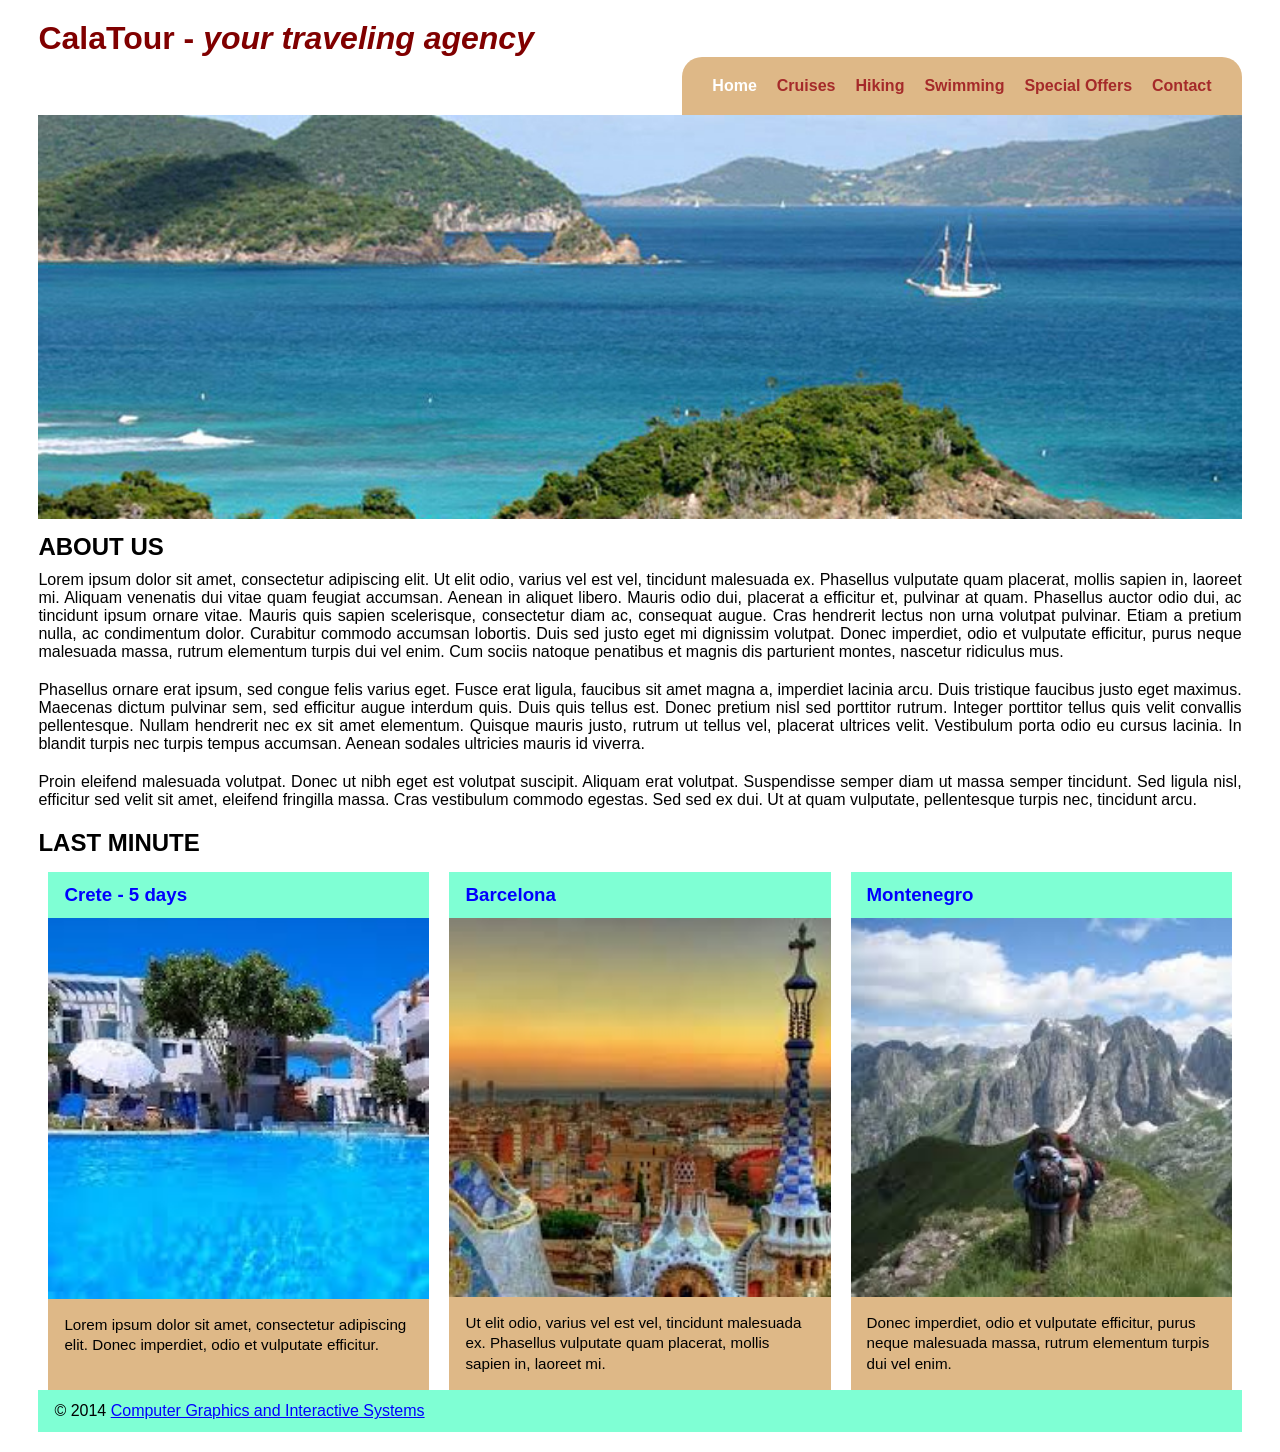
<file: index.html>
<!DOCTYPE html>
<html lang="en">

<head>
    <meta charset="UTF-8">
    <title>CalaTour</title>
    <link href="style.css" rel="stylesheet">
</head>

<body>
    <h1><b>CalaTour</b> - <i>your traveling agency</i></h1>

    <nav>
        <ul>
            <li><a href="index.html">Home</a></li>
            <li><a href="#">Cruises</a></li>
            <li><a href="#">Hiking</a></li>
            <li><a href="#">Swimming</a></li>
            <li><a href="#">Special Offers</a></li>
            <li><a href="contact.html">Contact</a></li>
        </ul>
    </nav>

    <section>
        <img src="images/caribbean.jpg" alt="Carribbean">

        <h2>ABOUT US</h2>
        <p>
            Lorem ipsum dolor sit amet, consectetur adipiscing elit. Ut elit odio, varius vel est vel, tincidunt
            malesuada
            ex.
            Phasellus vulputate quam placerat, mollis sapien in, laoreet mi. Aliquam venenatis dui vitae quam feugiat
            accumsan.
            Aenean in aliquet libero. Mauris odio dui, placerat a efficitur et, pulvinar at quam. Phasellus auctor odio
            dui,
            ac
            tincidunt ipsum ornare vitae. Mauris quis sapien scelerisque, consectetur diam ac, consequat augue. Cras
            hendrerit
            lectus non urna volutpat pulvinar. Etiam a pretium nulla, ac condimentum dolor. Curabitur commodo accumsan
            lobortis.
            Duis sed justo eget mi dignissim volutpat. Donec imperdiet, odio et vulputate efficitur, purus neque
            malesuada
            massa,
            rutrum elementum turpis dui vel enim. Cum sociis natoque penatibus et magnis dis parturient montes, nascetur
            ridiculus
            mus.
        </p>
        <p>
            Phasellus ornare erat ipsum, sed congue felis varius eget. Fusce erat ligula, faucibus sit amet magna a,
            imperdiet
            lacinia arcu. Duis tristique faucibus justo eget maximus. Maecenas dictum pulvinar sem, sed efficitur augue
            interdum quis.
            Duis quis tellus est. Donec pretium nisl sed porttitor rutrum. Integer porttitor tellus quis velit convallis
            pellentesque.
            Nullam hendrerit nec ex sit amet elementum. Quisque mauris justo, rutrum ut tellus vel, placerat ultrices
            velit.
            Vestibulum
            porta odio eu cursus lacinia. In blandit turpis nec turpis tempus accumsan. Aenean sodales ultricies mauris
            id
            viverra.
        </p>
        <p>
            Proin eleifend malesuada volutpat. Donec ut nibh eget est volutpat suscipit. Aliquam erat volutpat.
            Suspendisse
            semper diam
            ut massa semper tincidunt. Sed ligula nisl, efficitur sed velit sit amet, eleifend fringilla massa. Cras
            vestibulum commodo
            egestas. Sed sed ex dui. Ut at quam vulputate, pellentesque turpis nec, tincidunt arcu.
        </p>
    </section>

    <section>
        <h2>LAST MINUTE</h2>
        <ul>
            <li>
                <h3>Crete - 5 days</h3>
                <img src="images/crete.jpg" alt="Crete">
                <p>Lorem ipsum dolor sit amet, consectetur adipiscing elit. Donec imperdiet, odio et vulputate
                    efficitur.</p>
            </li>

            <li>
                <h3>Barcelona</h3>
                <img src="images/barcelona.jpg" alt="Barcelona">
                <p>Ut elit odio, varius vel est vel, tincidunt malesuada ex. Phasellus vulputate quam placerat, mollis
                    sapien in, laoreet mi.</p>
            </li>

            <li>
                <h3>Montenegro</h3>
                <img src="images/montenegro.jpg" alt="Montenegro">
                <p>Donec imperdiet, odio et vulputate efficitur, purus neque malesuada massa, rutrum elementum turpis
                    dui vel enim.</p>
            </li>
        </ul>
    </section>

    <footer>© 2014 <a
            href="https://research.utcluj.ro/tl_files/research/Research%20Domain/Computer%20Science/CGIS_Gorgan.pdf">Computer
            Graphics and Interactive Systems</a></footer>

</body>

</html>
</file>
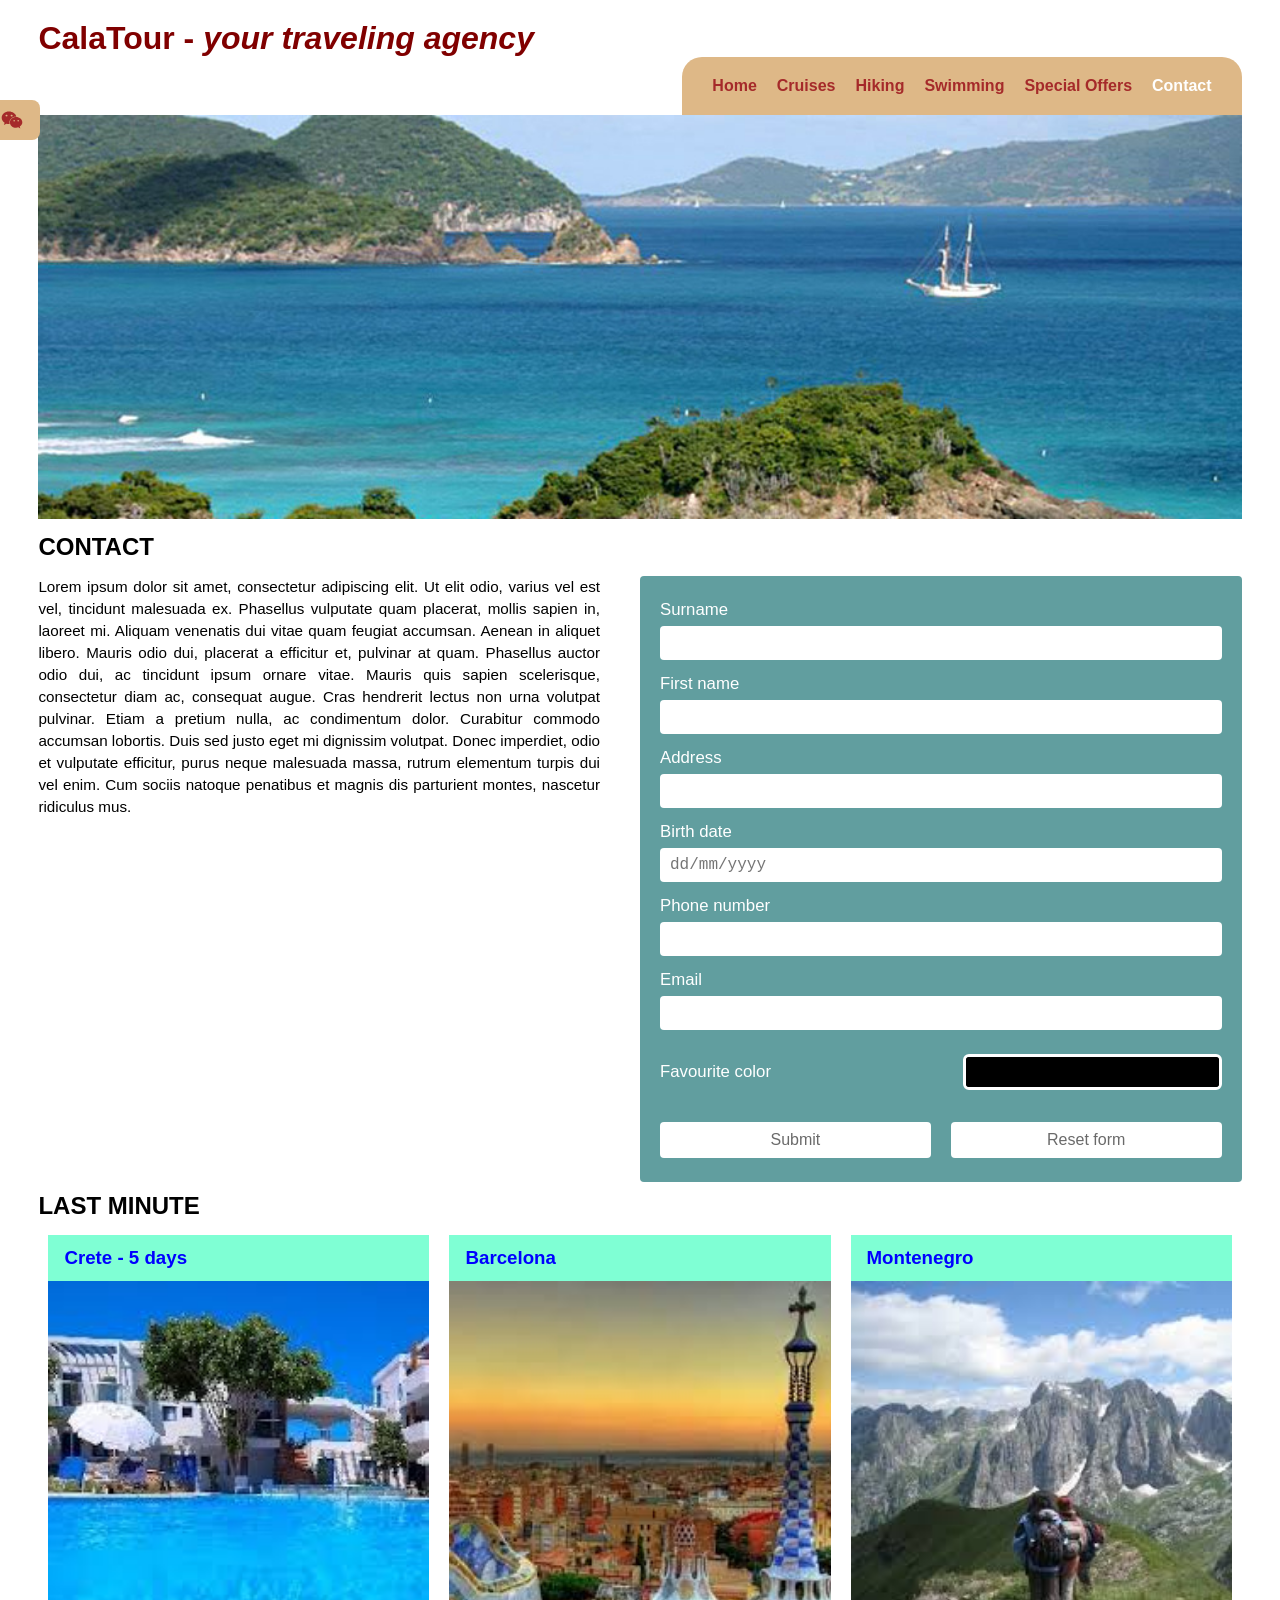
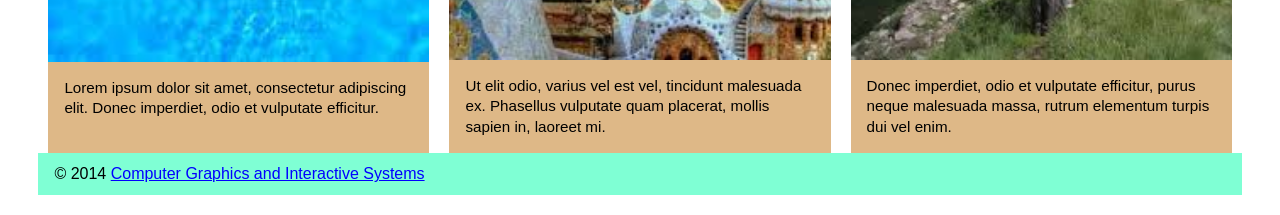
<file: contact.html>
<!DOCTYPE html>
<html lang="en">

<head>
    <meta charset="UTF-8">
    <title>CalaTour</title>
    <link href="contact.css" rel="stylesheet">
    <script src="contact.js" defer></script>
</head>

<body>
    <h1><b>CalaTour</b> - <i>your traveling agency</i></h1>

    <nav>
        <ul>
            <li><a href="index.html">Home</a></li>
            <li><a href="#">Cruises</a></li>
            <li><a href="#">Hiking</a></li>
            <li><a href="#">Swimming</a></li>
            <li><a href="#">Special Offers</a></li>
            <li><a href="contact.html">Contact</a></li>
        </ul>
    </nav>

    <section>
        <img src="images/caribbean.jpg" alt="Carribbean">

        <h2>CONTACT</h2>

        <div>
            <p>
                Lorem ipsum dolor sit amet, consectetur adipiscing elit. Ut elit odio, varius vel est vel, tincidunt
                malesuada
                ex.
                Phasellus vulputate quam placerat, mollis sapien in, laoreet mi. Aliquam venenatis dui vitae quam
                feugiat
                accumsan.
                Aenean in aliquet libero. Mauris odio dui, placerat a efficitur et, pulvinar at quam. Phasellus auctor
                odio
                dui,
                ac
                tincidunt ipsum ornare vitae. Mauris quis sapien scelerisque, consectetur diam ac, consequat augue. Cras
                hendrerit
                lectus non urna volutpat pulvinar. Etiam a pretium nulla, ac condimentum dolor. Curabitur commodo
                accumsan
                lobortis.
                Duis sed justo eget mi dignissim volutpat. Donec imperdiet, odio et vulputate efficitur, purus neque
                malesuada
                massa,
                rutrum elementum turpis dui vel enim. Cum sociis natoque penatibus et magnis dis parturient montes,
                nascetur
                ridiculus
                mus.
            </p>

            <div id="status-message"></div>

            <form id="contactForm">
                <label for="surname">Surname</label>
                <input type="text" id="surname" name="surname">

                <label for="firstname">First name</label>
                <input type="text" id="firstname" name="firstname">

                <label for="address">Address</label>
                <input type="text" id="address" name="address">

                <label for="birthdate">Birth date</label>
                <input type="text" id="birthdate" name="birthdate" placeholder="dd/mm/yyyy">

                <label for="phone">Phone number</label>
                <input type="tel" id="phone" name="phone">

                <label for="email">Email</label>
                <input type="email" id="email" name="email">

                <div>
                    <label for="favcolor">Favourite color</label>
                    <input type="color" id="favcolor" name="favcolor" value="#000000">
                </div>

                <div>
                    <input type="submit" value="Submit">
                    <input type="reset" value="Reset form">
                </div>
            </form>
        </div>
    </section>

    <section>
        <h2>LAST MINUTE</h2>
        <ul>
            <li>
                <h3>Crete - 5 days</h3>
                <img src="images/crete.jpg" alt="Crete">
                <p>Lorem ipsum dolor sit amet, consectetur adipiscing elit. Donec imperdiet, odio et vulputate
                    efficitur.</p>
            </li>

            <li>
                <h3>Barcelona</h3>
                <img src="images/barcelona.jpg" alt="Barcelona">
                <p>Ut elit odio, varius vel est vel, tincidunt malesuada ex. Phasellus vulputate quam placerat, mollis
                    sapien in, laoreet mi.</p>
            </li>

            <li>
                <h3>Montenegro</h3>
                <img src="images/montenegro.jpg" alt="Montenegro">
                <p>Donec imperdiet, odio et vulputate efficitur, purus neque malesuada massa, rutrum elementum turpis
                    dui vel enim.</p>
            </li>
        </ul>
    </section>

    <footer>© 2014 <a
            href="https://research.utcluj.ro/tl_files/research/Research%20Domain/Computer%20Science/CGIS_Gorgan.pdf">Computer
            Graphics and Interactive Systems</a></footer>

    <div id="chat">
        <div id="chat-head">
            <i class="ic ic-chat" id="chat-icon"></i>
            <span>Chat with us !</span>
            <i class="ic ic-close" id="chat-close"></i>
        </div>
        <div id="chat-body">
            <p id="chat-msg"><i class="ic ic-lock"></i> Authentication required</p>
            <input id="chat-user" type="text" placeholder="username">
            <input id="chat-pass" type="password" placeholder="password">
            <button id="chat-btn">Authenticate</button>
        </div>
        <div id="chat-wait"><img src="icons/loading.gif" alt=""> Processing ...</div>
    </div>     

</body>

</html>
</file>
<file: style.css>
*{
    margin: 0;
    padding: 0;
}


body {
    font-family: 'Arial';
    width: 94%;
    margin: auto;
    margin-top: 20px;
    margin-bottom: 20px;
}

h1 {
    color: #800000;
}

ul {
    list-style: none;
    display: flex;
    background-color: #deb887;
    flex-direction: row;
    flex-direction: row;
    padding: 20px;
    border-top-left-radius: 20px;
    border-top-right-radius: 20px;
}

nav > ul > li > a {
    text-decoration: none;
    color: #a52a2a;
    font-weight: bold;
}

li {
    margin-left: 10px;
    margin-right: 10px;
    
}

li:first-child > a {
    color: white;
}

ul:hover > li > a:hover {
    color: white;
}
nav {
    display: flex;
    justify-content: right;
}

img {
    width: 100%;
    justify-content: center;
}

h2 {
    font-weight: bold;
    padding-top: 10px;
}

p {
    padding-top: 10px;
    padding-bottom: 10px;
    text-align: justify;
}

h3 {
    background-color: #7fffd4;
    padding: 15px;
    color: blue;
}

section > ul > li > h3 {
    background-color: #7fffd4;
    padding: 12px 16px;
    color: blue;
    font-weight: bold;
}

section > ul {
    list-style: none;
    background-color: transparent;
    display: flex;
    justify-content: space-between;
    padding: 0;
    margin: 15px 0 0 0;
}

section > ul > li {
    width: 32%;
    display: flex;
    flex-direction: column;
}

section > ul > li > img {
    width: 100%;
    height: auto;
    object-fit: cover;
    display: block;
}

section > ul > li > p {
    color: black;
    background-color: #deb887;
    padding: 16px;
    margin: 0;
    text-align: left;
    font-size: 0.95rem;
    line-height: 1.35;
    flex-grow: 1;
}

footer {
    background-color: #7fffd4;
    padding: 12px 16px;
}

footer a {
    color: blue;
}
</file>
<file: contact.css>
*{
    margin: 0;
    padding: 0;
}


body {
    font-family: 'Arial';
    width: 94%;
    margin: auto;
    margin-top: 20px;
    margin-bottom: 20px;
}

h1 {
    color: #800000;
}

ul {
    list-style: none;
    display: flex;
    background-color: #deb887;
    flex-direction: row;
    flex-direction: row;
    padding: 20px;
    border-top-left-radius: 20px;
    border-top-right-radius: 20px;
}

nav > ul > li > a {
    text-decoration: none;
    color: #a52a2a;
    font-weight: bold;
}

li {
    margin-left: 10px;
    margin-right: 10px;
    
}

li:last-child > a {
    color: white;
}

ul:hover > li > a:hover {
    color: white;
}
nav {
    display: flex;
    justify-content: right;
}

img {
    width: 100%;
    justify-content: center;
}

h2 {
    font-weight: bold;
    padding-top: 10px;
}

p {
    padding-top: 10px;
    padding-bottom: 10px;
    text-align: justify;
}

h3 {
    background-color: #7fffd4;
    padding: 15px;
    color: blue;
}

section > ul > li > h3 {
    background-color: #7fffd4;
    padding: 12px 16px;
    color: blue;
    font-weight: bold;
}

section > ul {
    list-style: none;
    background-color: transparent;
    display: flex;
    justify-content: space-between;
    padding: 0;
    margin: 15px 0 0 0;
}

section > ul > li {
    width: 32%;
    display: flex;
    flex-direction: column;
}

section > ul > li > img {
    width: 100%;
    height: auto;
    object-fit: cover;
    display: block;
}

section > ul > li > p {
    color: black;
    background-color: #deb887;
    padding: 16px;
    margin: 0;
    text-align: left;
    font-size: 0.95rem;
    line-height: 1.35;
    flex-grow: 1;
}

footer {
    background-color: #7fffd4;
    padding: 12px 16px;
}

footer a {
    color: blue;
}

form {
    background-color: #619E9F;
}

section > div {
    display: flex;
    flex-direction: row;
    justify-content: space-between;
    align-items: stretch;
    gap: 40px;
    margin-top: 15px;
    width: 100%;
    box-sizing: border-box;
}

section > div > p {
    flex: 1;
    width: 50%;
    box-sizing: border-box;
    margin: 0;
    padding-top: 0;
    line-height: 1.45;
    font-size: 0.95rem;
    text-align: justify;
}

section > div > form {
    flex: 1;
    width: 50%;
    box-sizing: border-box;
    max-width: none;
    background-color: #619E9F;
    display: flex;
    flex-direction: column;
    padding: 24px 20px;
    border-radius: 4px;
}

form > label {
    color: #ffffff;
    font-weight: 500;
    font-size: 1.05rem;
    margin-bottom: 6px;
    margin-top: 14px;
}

form > label:first-of-type {
    margin-top: 0;
}

form > input {
    width: 100%;
    box-sizing: border-box;
    padding: 8px 10px;
    border: none;
    border-radius: 4px;
    font-size: 1rem;
    font-family: Arial, sans-serif;
    outline: none;
    background-color: #ffffff;
    color: #333333;
}

form > input[placeholder] {
    font-family: "Courier New", Courier, monospace;
}

form > input:focus {
    background-color: #ffff33;
}

form > div:nth-of-type(1) {
    display: flex;
    justify-content: space-between;
    align-items: center;
    margin-top: 24px;
    margin-bottom: 24px;
}

form > div:nth-of-type(1) > label {
    margin: 0;
    color: #ffffff;
    font-size: 1.05rem;
}

form input[type="color"] {
    -webkit-appearance: none;
    -moz-appearance: none;
    appearance: none;
    width: 46%;
    height: 36px;
    background-color: #000000;
    border: 3px solid #ffffff;
    border-radius: 6px;
    cursor: pointer;
    padding: 0;
    box-sizing: border-box;
}

form input[type="color"]::-webkit-color-swatch-wrapper {
    padding: 0;
}

form input[type="color"]::-webkit-color-swatch {
    border: none;
    border-radius: 3px;
}

form > div:nth-of-type(2) {
    display: flex;
    justify-content: space-between;
    gap: 20px;
    margin-top: 8px;
}

form input[type="submit"],
form input[type="reset"] {
    flex: 1;
    background-color: #ffffff;
    color: #6a6a6a;
    border: none;
    border-radius: 4px;
    padding: 9px 0;
    font-size: 1rem;
    font-family: Arial, sans-serif;
    cursor: pointer;
}

/* Base styles for text inputs to allow smooth background transitions */
#contactForm input[type="text"],
#contactForm input[type="tel"],
#contactForm input[type="email"] {
    background-color: white;
    transition: background-color 0.2s ease;
}

/* Orange background when validation fails */
.field-error {
    background-color: orange !important;
}

/* Top message container */
#status-message {
    display: none;
    padding: 12px 16px;
    margin-bottom: 16px;
    border-radius: 4px;
    font-size: 0.95rem;
    line-height: 1.5;
}

/* Error banner */
#status-message.error {
    display: block;
    background-color: #fff2e8;
    border: 1px solid #ffbb96;
    color: #d4380d;
}

/* Confirmation banner */
#status-message.success {
    display: block;
    background-color: #f6ffed;
    border: 1px solid #b7eb8f;
    color: #389e0d;
}




/* ---------- chat button + component (fixed on the left, 100px from the top) ---------- */
#chat { position: fixed; top: 100px; left: 0; width: 300px; font-size: 16px; color: white;
        pointer-events: none; }               /* the empty 300px box must not block clicks on the page */
#chat-head, #chat-body, #chat-wait { pointer-events: auto; }

/* ---------- icons (inline SVG, coloured with the text colour) ---------- */
.ic { display: inline-block; height: 1em; vertical-align: -0.125em; background: currentColor;
      -webkit-mask-repeat: no-repeat; mask-repeat: no-repeat;
      -webkit-mask-size: contain; mask-size: contain; }
/* .ic-chat { width: 1.143em; -webkit-mask-image: url("data:image/svg+xml,%3Csvg xmlns=%22http://www.w3.org/2000/svg%22 viewBox=%220 0 2048 1792%22%3E%3Cpath transform=%22matrix(1 0 0 -1 0 1536)%22 d=%22M489 1166Q446 1166 413.0 1140.5Q380 1115 380 1075Q380 1036 413.0 1010.5Q446 985 489 985Q530 985 555.0 1009.5Q580 1034 580.0 1075.0Q580 1116 555.0 1141.0Q530 1166 489 1166ZM1323 568Q1323 596 1297.5 618.0Q1272 640 1232 640Q1205 640 1182.5 617.5Q1160 595 1160 568Q1160 540 1182.5 517.5Q1205 495 1232 495Q1272 495 1297.5 517.0Q1323 539 1323 568ZM997 1166Q954 1166 921.0 1140.5Q888 1115 888 1075Q888 1036 921.0 1010.5Q954 985 997 985Q1038 985 1062.5 1009.5Q1087 1034 1087.0 1075.0Q1087 1116 1062.5 1141.0Q1038 1166 997 1166ZM1722 568Q1722 596 1696.0 618.0Q1670 640 1631 640Q1604 640 1581.5 617.5Q1559 595 1559 568Q1559 540 1581.5 517.5Q1604 495 1631 495Q1670 495 1696.0 517.0Q1722 539 1722 568ZM1456 965Q1425 969 1386 969Q1217 969 1075.0 892.0Q933 815 851.5 683.5Q770 552 770 396Q770 318 793 244Q758 241 725 241Q699 241 675.0 242.5Q651 244 620.0 249.0Q589 254 575.5 256.0Q562 258 521.0 266.5Q480 275 471 277L218 150L290 368Q0 571 0 858Q0 1027 97.5 1169.0Q195 1311 361.5 1392.5Q528 1474 725 1474Q901 1474 1057.5 1408.0Q1214 1342 1319.5 1225.5Q1425 1109 1456 965ZM2048 404Q2048 287 1979.5 180.5Q1911 74 1794 -13L1849 -194L1650 -85Q1500 -122 1432 -122Q1263 -122 1121.0 -51.5Q979 19 897.5 140.0Q816 261 816.0 404.0Q816 547 897.5 668.0Q979 789 1121.0 859.5Q1263 930 1432 930Q1593 930 1735.0 859.5Q1877 789 1962.5 667.5Q2048 546 2048 404Z%22/%3E%3C/svg%3E"); mask-image: url("data:image/svg+xml,%3Csvg xmlns=%22http://www.w3.org/2000/svg%22 viewBox=%220 0 2048 1792%22%3E%3Cpath transform=%22matrix(1 0 0 -1 0 1536)%22 d=%22M489 1166Q446 1166 413.0 1140.5Q380 1115 380 1075Q380 1036 413.0 1010.5Q446 985 489 985Q530 985 555.0 1009.5Q580 1034 580.0 1075.0Q580 1116 555.0 1141.0Q530 1166 489 1166ZM1323 568Q1323 596 1297.5 618.0Q1272 640 1232 640Q1205 640 1182.5 617.5Q1160 595 1160 568Q1160 540 1182.5 517.5Q1205 495 1232 495Q1272 495 1297.5 517.0Q1323 539 1323 568ZM997 1166Q954 1166 921.0 1140.5Q888 1115 888 1075Q888 1036 921.0 1010.5Q954 985 997 985Q1038 985 1062.5 1009.5Q1087 1034 1087.0 1075.0Q1087 1116 1062.5 1141.0Q1038 1166 997 1166ZM1722 568Q1722 596 1696.0 618.0Q1670 640 1631 640Q1604 640 1581.5 617.5Q1559 595 1559 568Q1559 540 1581.5 517.5Q1604 495 1631 495Q1670 495 1696.0 517.0Q1722 539 1722 568ZM1456 965Q1425 969 1386 969Q1217 969 1075.0 892.0Q933 815 851.5 683.5Q770 552 770 396Q770 318 793 244Q758 241 725 241Q699 241 675.0 242.5Q651 244 620.0 249.0Q589 254 575.5 256.0Q562 258 521.0 266.5Q480 275 471 277L218 150L290 368Q0 571 0 858Q0 1027 97.5 1169.0Q195 1311 361.5 1392.5Q528 1474 725 1474Q901 1474 1057.5 1408.0Q1214 1342 1319.5 1225.5Q1425 1109 1456 965ZM2048 404Q2048 287 1979.5 180.5Q1911 74 1794 -13L1849 -194L1650 -85Q1500 -122 1432 -122Q1263 -122 1121.0 -51.5Q979 19 897.5 140.0Q816 261 816.0 404.0Q816 547 897.5 668.0Q979 789 1121.0 859.5Q1263 930 1432 930Q1593 930 1735.0 859.5Q1877 789 1962.5 667.5Q2048 546 2048 404Z%22/%3E%3C/svg%3E"); }
.ic-lock { width: 0.643em; -webkit-mask-image: url("data:image/svg+xml,%3Csvg xmlns=%22http://www.w3.org/2000/svg%22 viewBox=%220 0 1152 1792%22%3E%3Cpath transform=%22matrix(1 0 0 -1 0 1536)%22 d=%22M320 768H832V960Q832 1066 757.0 1141.0Q682 1216 576.0 1216.0Q470 1216 395.0 1141.0Q320 1066 320 960ZM1152 672V96Q1152 56 1124.0 28.0Q1096 0 1056 0H96Q56 0 28.0 28.0Q0 56 0 96V672Q0 712 28.0 740.0Q56 768 96 768H128V960Q128 1144 260.0 1276.0Q392 1408 576.0 1408.0Q760 1408 892.0 1276.0Q1024 1144 1024 960V768H1056Q1096 768 1124.0 740.0Q1152 712 1152 672Z%22/%3E%3C/svg%3E"); mask-image: url("data:image/svg+xml,%3Csvg xmlns=%22http://www.w3.org/2000/svg%22 viewBox=%220 0 1152 1792%22%3E%3Cpath transform=%22matrix(1 0 0 -1 0 1536)%22 d=%22M320 768H832V960Q832 1066 757.0 1141.0Q682 1216 576.0 1216.0Q470 1216 395.0 1141.0Q320 1066 320 960ZM1152 672V96Q1152 56 1124.0 28.0Q1096 0 1056 0H96Q56 0 28.0 28.0Q0 56 0 96V672Q0 712 28.0 740.0Q56 768 96 768H128V960Q128 1144 260.0 1276.0Q392 1408 576.0 1408.0Q760 1408 892.0 1276.0Q1024 1144 1024 960V768H1056Q1096 768 1124.0 740.0Q1152 712 1152 672Z%22/%3E%3C/svg%3E"); }
.ic-check { width: 1.000em; -webkit-mask-image: url("data:image/svg+xml,%3Csvg xmlns=%22http://www.w3.org/2000/svg%22 viewBox=%220 0 1792 1792%22%3E%3Cpath transform=%22matrix(1 0 0 -1 0 1536)%22 d=%22M1643 902 919 178 783 42Q755 14 715.0 14.0Q675 14 647 42L511 178L149 540Q121 568 121.0 608.0Q121 648 149 676L285 812Q313 840 353.0 840.0Q393 840 421 812L715 517L1371 1174Q1399 1202 1439.0 1202.0Q1479 1202 1507 1174L1643 1038Q1671 1010 1671.0 970.0Q1671 930 1643 902Z%22/%3E%3C/svg%3E"); mask-image: url("data:image/svg+xml,%3Csvg xmlns=%22http://www.w3.org/2000/svg%22 viewBox=%220 0 1792 1792%22%3E%3Cpath transform=%22matrix(1 0 0 -1 0 1536)%22 d=%22M1643 902 919 178 783 42Q755 14 715.0 14.0Q675 14 647 42L511 178L149 540Q121 568 121.0 608.0Q121 648 149 676L285 812Q313 840 353.0 840.0Q393 840 421 812L715 517L1371 1174Q1399 1202 1439.0 1202.0Q1479 1202 1507 1174L1643 1038Q1671 1010 1671.0 970.0Q1671 930 1643 902Z%22/%3E%3C/svg%3E"); }
.ic-close { width: 0.786em; -webkit-mask-image: url("data:image/svg+xml,%3Csvg xmlns=%22http://www.w3.org/2000/svg%22 viewBox=%220 0 1408 1792%22%3E%3Cpath transform=%22matrix(1 0 0 -1 0 1536)%22 d=%22M1270 146 1134 10Q1106 -18 1066.0 -18.0Q1026 -18 998 10L704 304L410 10Q382 -18 342.0 -18.0Q302 -18 274 10L138 146Q110 174 110.0 214.0Q110 254 138 282L432 576L138 870Q110 898 110.0 938.0Q110 978 138 1006L274 1142Q302 1170 342.0 1170.0Q382 1170 410 1142L704 848L998 1142Q1026 1170 1066.0 1170.0Q1106 1170 1134 1142L1270 1006Q1298 978 1298.0 938.0Q1298 898 1270 870L976 576L1270 282Q1298 254 1298.0 214.0Q1298 174 1270 146Z%22/%3E%3C/svg%3E"); mask-image: url("data:image/svg+xml,%3Csvg xmlns=%22http://www.w3.org/2000/svg%22 viewBox=%220 0 1408 1792%22%3E%3Cpath transform=%22matrix(1 0 0 -1 0 1536)%22 d=%22M1270 146 1134 10Q1106 -18 1066.0 -18.0Q1026 -18 998 10L704 304L410 10Q382 -18 342.0 -18.0Q302 -18 274 10L138 146Q110 174 110.0 214.0Q110 254 138 282L432 576L138 870Q110 898 110.0 938.0Q110 978 138 1006L274 1142Q302 1170 342.0 1170.0Q382 1170 410 1142L704 848L998 1142Q1026 1170 1066.0 1170.0Q1106 1170 1134 1142L1270 1006Q1298 978 1298.0 938.0Q1298 898 1270 870L976 576L1270 282Q1298 254 1298.0 214.0Q1298 174 1270 146Z%22/%3E%3C/svg%3E"); }
.ic-warn { width: 1.000em; background: url("data:image/svg+xml,%3Csvg xmlns=%22http://www.w3.org/2000/svg%22 viewBox=%220 0 1792 1792%22%3E%3Cg transform=%22matrix(1 0 0 -1 0 1536)%22%3E%3Cpath fill=%22%23d0111b%22 d=%22M1008 1469 1776 61Q1811 -2 1774 -65Q1757 -94 1727.5 -111.0Q1698 -128 1664 -128H128Q94 -128 64.5 -111.0Q35 -94 18 -65Q-19 -2 16 61L784 1469Q801 1500 831.0 1518.0Q861 1536 896.0 1536.0Q931 1536 961.0 1518.0Q991 1500 1008 1469Z%22/%3E%3Cpath fill=%22%23fff%22 d=%22M1022 535 1040 994Q1040 1006 1030 1013Q1017 1024 1006 1024H786Q775 1024 762 1013Q752 1006 752 992L769 535Q769 525 779.0 518.5Q789 512 803 512H988Q1002 512 1011.5 518.5Q1021 525 1022 535ZM1024 161V351Q1024 365 1014.5 374.5Q1005 384 992 384H800Q787 384 777.5 374.5Q768 365 768 351V161Q768 147 777.5 137.5Q787 128 800 128H992Q1005 128 1014.5 137.5Q1024 147 1024 161Z%22/%3E%3C/g%3E%3C/svg%3E") center / contain no-repeat; } */

.ic-chat  { -webkit-mask-image: url("icons/chat.svg");  mask-image: url("icons/chat.svg"); }
.ic-close { -webkit-mask-image: url("icons/close.svg"); mask-image: url("icons/close.svg"); }
.ic-lock  { -webkit-mask-image: url("icons/lock.svg");  mask-image: url("icons/lock.svg"); }

/* ---------- header: 40x40 button -> 300px bar ----------
   opening : stage 1 (0-500ms) bar widens, stage 2 (500-1000ms) panel grows
   closing : the same two stages in reverse order (transition delays are swapped) */
#chat-head {
    display: flex; align-items: center; box-sizing: border-box;
    width: 40px; height: 40px; overflow: hidden; white-space: nowrap;
    background: #deb887; color: #a52a2a; font-size: 24px;
    border-radius: 0 8px 8px 0; cursor: pointer;
    transition: width .5s .5s;
}
#chat.open #chat-head { width: 300px; transition: width .5s; }

#chat-icon { flex-shrink: 0; width: 40px; height: 24px; }   /* bubbles centred in the 40px square */
#chat-head span { margin-left: 4px; }
#chat-close { margin: 0 10px 0 auto; cursor: pointer; }

/* title + X show only once the bar is fully wide */
#chat-head span, #chat-close { opacity: 0; transition: opacity 0s .5s; }
#chat.open #chat-head span, #chat.open #chat-close { opacity: 1; }

/* ---------- body: 260px tall in total with the 4px gap (header 40 + 4 + 256 = 300) ---------- */
#chat-body {
    display: flex; flex-direction: column; align-items: flex-start; gap: 20px;
    box-sizing: border-box; height: 0; margin-top: 0; padding: 0 20px; overflow: hidden; visibility: hidden;
    background: #619E9F; border-radius: 0 8px 8px 0;
    transition: height .5s, padding .5s, margin .5s, visibility 0s .5s;
}
#chat.open #chat-body { height: 256px; margin-top: 4px; padding: 35px 20px; visibility: visible;
                        transition: height .5s .5s, padding .5s .5s, margin .5s .5s, visibility 0s .5s; }

#chat-msg { margin: 0; padding: 0; text-align: left; }
#chat-msg .ic { font-size: 22px; margin-right: 4px; }
#chat-msg.err { color: #b0122a; }

#chat input { width: 100%; box-sizing: border-box; height: 33px; padding: 0 8px; border: none; border-radius: 6px; font-size: 16px; }
#chat button { padding: 7px 12px; border: none; border-radius: 6px; background: #bbb; font-size: 15px; }
#chat input:disabled, #chat button:disabled { background: #efefef; color: #6b6b6b; }

/* ---------- "Processing ..." : white rectangle under the component, only while busy ---------- */
#chat-wait {
    display: none; position: absolute; top: 100%; left: 0; box-sizing: border-box; width: 100%;
    align-items: center; gap: 10px; padding: 8px 10px; background: white; color: #333;
}
#chat-wait img { width: auto; height: 20px; }   /* (style.css sets img width to 100%) */
#chat.open.busy #chat-wait { display: flex; }
</file>
